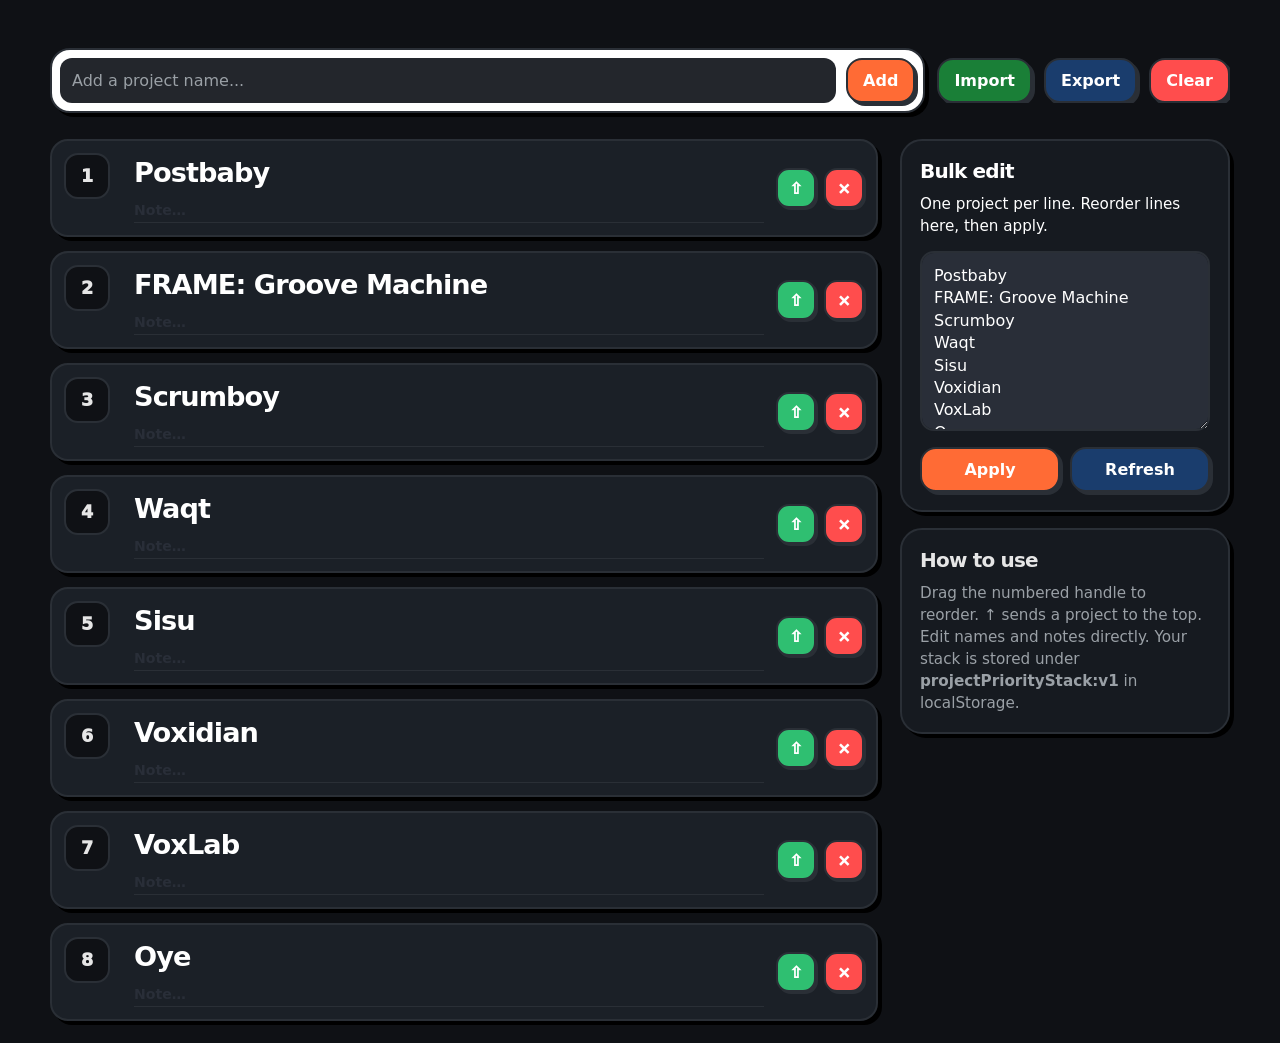
<file: index.html>
<!DOCTYPE html>
<html lang="en">
<head>
  <meta charset="UTF-8" />
  <meta name="viewport" content="width=device-width, initial-scale=1.0" />
  <title>Project Priority Stack</title>
  <link rel="stylesheet" href="theme.css" />
  <style>
    * {
      box-sizing: border-box;
    }

    html,
    body {
      margin: 0;
      min-height: 100%;
      background: var(--app-background);
      color: var(--app-text);
      font-family: ui-sans-serif, system-ui, -apple-system, BlinkMacSystemFont, "Segoe UI", sans-serif;
    }

    body {
      padding: 22px;
    }

    button,
    input,
    textarea {
      font: inherit;
    }

    .app {
      width: min(1180px, 100%);
      margin: 0 auto;
    }

    
    
    
    
    
    
    
    
    .toolbar {
      margin-top: 26px;
      display: grid;
      grid-template-columns: 1fr auto;
      gap: 12px;
      align-items: center;
    }

    .toolbar-actions {
      display: flex;
      flex-wrap: nowrap;
      align-items: center;
      gap: 12px;
      min-width: 0;
      overflow-x: auto;
      overscroll-behavior-x: contain;
    }

    .toolbar-actions .btn {
      flex-shrink: 0;
    }

    .add-box {
      display: flex;
      gap: 10px;
      border: 2px solid var(--app-border);
      border-radius: 20px;
      background: white;
      padding: 8px;
      box-shadow: var(--raised-panel-shadow);
    }

    .add-box input {
      width: 100%;
      border: 0;
      outline: 0;
      padding: 10px 12px;
      border-radius: 12px;
      background: var(--add-project-name-field-background);
      color: var(--add-project-name-field-text);
    }

    .add-box input::placeholder {
      color: var(--muted-text);
    }

    .btn {
      border: 2px solid var(--app-border);
      border-radius: 16px;
      padding: 11px 15px;
      background: white;
      color: var(--app-text);
      font-weight: 850;
      cursor: pointer;
      box-shadow: 3px 3px 0 var(--app-border);
      transition: transform 120ms ease, box-shadow 120ms ease, background 120ms ease;
      white-space: nowrap;
    }

    .btn:hover {
      transform: translate(-1px, -1px);
      box-shadow: 5px 5px 0 var(--app-border);
    }

    .btn:active {
      transform: translate(2px, 2px);
      box-shadow: 1px 1px 0 var(--app-border);
    }

    .btn.primary {
      background: var(--add-project-button-background);
      color: white;
    }

    .btn.blue {
      background: var(--copy-json-button-background);
      color: white;
    }

    .btn.danger {
      background: var(--delete-button-background);
      color: white;
    }

    .btn.import {
      background: var(--import-button-background);
      color: white;
    }

    .board {
      margin-top: 26px;
      display: grid;
      grid-template-columns: 1fr 330px;
      gap: 22px;
      align-items: start;
    }

    .stack {
      display: grid;
      gap: 14px;
    }

    .project-card {
      border: 2px solid var(--app-border);
      border-radius: var(--project-card-radius);
      background: var(--project-card-background);
      box-shadow: var(--raised-panel-shadow);
      display: grid;
      grid-template-columns: 58px 1fr auto;
      gap: 12px;
      padding: 12px;
      align-items: start;
      transition: transform 140ms ease, opacity 140ms ease, box-shadow 140ms ease;
    }

    .project-card.dragging {
      opacity: 0.42;
      transform: scale(0.985);
    }

    .project-card.drop-target {
      outline: 4px solid var(--add-project-button-background);
      outline-offset: 3px;
    }

    .rank {
      width: 46px;
      height: 46px;
      border: 2px solid var(--app-border);
      border-radius: 14px;
      display: grid;
      place-items: center;
      background: #0f1115;
      font-weight: 950;
      font-size: 1.1rem;
      cursor: grab;
      user-select: none;
      touch-action: none;
    }

    .rank:active {
      cursor: grabbing;
    }

    .project-card:active .rank {
      cursor: grabbing;
    }

    .project-main {
      min-width: 0;
    }

    .project-name {
      width: 100%;
      border: 0;
      outline: 0;
      background: transparent;
      color: var(--project-name-text);
      font-size: clamp(1.15rem, 2.3vw, 1.7rem);
      font-weight: 900;
      letter-spacing: -0.035em;
      padding: 4px 0;
    }

    .project-notes {
      display: grid;
      gap: 2px;
      margin-top: 4px;
    }

    .project-note-row {
      display: flex;
      align-items: center;
      gap: 4px;
      min-width: 0;
    }

    .project-note-row .project-note {
      flex: 1;
      min-width: 0;
      width: auto;
      border: 0;
      border-bottom: 1px solid var(--app-border);
      outline: 0;
      background: transparent;
      color: var(--project-note-text);
      font-size: 0.88rem;
      font-weight: 550;
      padding: 6px 0 4px;
      margin-top: 0;
    }

    .project-note::placeholder {
      color: var(--project-note-placeholder-text);
    }

    .project-note-remove {
      flex-shrink: 0;
      border: 0;
      background: transparent;
      color: var(--muted-text);
      cursor: pointer;
      padding: 2px 4px;
      font-size: 0.75rem;
      line-height: 1;
      font-weight: 600;
      opacity: 0.55;
    }

    .project-note-remove:hover {
      opacity: 1;
      color: var(--project-note-text);
    }

    .actions {
      display: flex;
      gap: 8px;
      align-items: center;
      flex-wrap: wrap;
      justify-content: flex-end;
      align-self: center;
    }

    .icon-btn {
      width: 40px;
      height: 40px;
      display: grid;
      place-items: center;
      border: 2px solid var(--app-border);
      border-radius: 13px;
      background: white;
      cursor: pointer;
      font-weight: 950;
      box-shadow: 2px 2px 0 var(--app-border);
    }

    .icon-btn:hover {
      background: #f7f7f7;
    }

    .icon-btn.top {
      background: var(--move-to-top-button-background);
      color: white;
    }

    .icon-btn.delete {
      background: var(--delete-button-background);
      color: white;
    }

    .side {
      position: sticky;
      top: 18px;
      display: grid;
      gap: 16px;
    }

    .panel {
      border: 2px solid var(--app-border);
      border-radius: 22px;
      background: var(--side-panel-background);
      box-shadow: var(--raised-panel-shadow);
      padding: 18px;
    }

    .panel h2 {
      margin: 0 0 10px;
      font-size: 1.25rem;
      letter-spacing: -0.04em;
    }

    .panel p {
      margin: 0;
      color: var(--muted-text);
      line-height: 1.45;
      font-size: 0.95rem;
    }

    .panel textarea {
      width: 100%;
      min-height: 180px;
      resize: vertical;
      margin-top: 14px;
      border: 2px solid var(--app-border);
      border-radius: 14px;
      padding: 12px;
      outline: 0;
      background: white;
      color: var(--app-text);
      line-height: 1.4;
    }

    .panel.bulk-edit h2,
    .panel.bulk-edit p {
      color: var(--side-panel-heading-text);
    }

    .panel.bulk-edit textarea {
      background: var(--bulk-edit-textarea-background);
      color: var(--bulk-edit-textarea-text);
    }

    .panel.bulk-edit textarea::placeholder {
      color: var(--muted-text);
    }

    .panel-actions {
      margin-top: 12px;
      display: grid;
      grid-template-columns: 1fr 1fr;
      gap: 10px;
    }

    .empty {
      border: 2px dashed var(--app-border);
      border-radius: 22px;
      background: rgba(255,255,255,0.52);
      padding: 34px;
      text-align: center;
      color: var(--muted-text);
      font-weight: 800;
    }

    .toast {
      position: fixed;
      right: 18px;
      bottom: 18px;
      max-width: calc(100vw - 36px);
      border: 2px solid var(--app-border);
      border-radius: 16px;
      background: var(--toast-background);
      color: var(--app-background);
      padding: 12px 14px;
      font-weight: 800;
      box-shadow: var(--raised-panel-shadow);
      transform: translateY(18px);
      opacity: 0;
      pointer-events: none;
      transition: opacity 160ms ease, transform 160ms ease;
    }

    .toast.show {
      transform: translateY(0);
      opacity: 1;
    }

    @media (max-width: 900px) {
      body {
        padding: 14px;
      }

      .hero,
      .board {
        grid-template-columns: 1fr;
      }

      .side {
        position: static;
      }
    }

    @media (max-width: 640px) {
      .hero {
        border-radius: 22px;
        box-shadow: 5px 5px 0 var(--app-border);
      }

      .stats {
        grid-template-columns: 1fr;
      }

      .toolbar {
        grid-template-columns: 1fr;
      }

      .project-card {
        grid-template-columns: 48px 1fr;
      }

      .actions {
        grid-column: 1 / -1;
        justify-content: stretch;
      }

      .icon-btn {
        flex: 1;
      }
    }
  </style>
</head>
<body>
  <main class="app">
    

    <section class="toolbar" aria-label="Project controls">
      <form class="add-box" id="addForm">
        <input id="projectInput" autocomplete="off" placeholder="Add a project name..." />
        <button class="btn primary" type="submit">Add</button>
      </form>
      <div class="toolbar-actions">
        <input type="file" id="importFileInput" accept=".json,application/json" hidden />
        <button class="btn import" id="importSnapshot" type="button">Import</button>
        <button class="btn blue" id="saveSnapshot" type="button">Export</button>
        <button class="btn danger" id="clearAll" type="button">Clear</button>
      </div>
    </section>

    <section class="board">
      <div>
        <div class="stack" id="stack"></div>
        <div class="empty" id="emptyState" hidden>No projects yet. Add the mess. Then make it orderly.</div>
      </div>

      <aside class="side">
        <div class="panel bulk-edit">
          <h2>Bulk edit</h2>
          <p>One project per line. Reorder lines here, then apply.</p>
          <textarea id="bulkText" spellcheck="false"></textarea>
          <div class="panel-actions">
            <button class="btn primary" id="applyBulk" type="button">Apply</button>
            <button class="btn blue" id="refreshBulk" type="button">Refresh</button>
          </div>
        </div>

        <div class="panel">
          <h2>How to use</h2>
          <p>Drag the numbered handle to reorder. ↑ sends a project to the top. Edit names and notes directly. Your stack is stored under <strong>projectPriorityStack:v1</strong> in localStorage.</p>
        </div>
      </aside>
    </section>
  </main>

  <div class="toast" id="toast" role="status" aria-live="polite"></div>

<script>
const STORAGE_KEY="projectPriorityStack:v1";
const fallbackProjects=["Postbaby","FRAME: Groove Machine","Scrumboy","Waqt","Sisu","Voxidian","VoxLab","Oye"];

function projectFromName(name){
  return{id:createId(),name,notes:[""]};
}

function migrateNotesFromProject(p){
  if(Array.isArray(p.notes)&&p.notes.length){
    const n=p.notes.map(x=>(typeof x==="string"?x:"")).slice(0,3);
    return n.length?n:[""];
  }
  const legacy=typeof p.note==="string"?p.note:"";
  if(!legacy)return[""];
  return legacy.split(/\r?\n/).slice(0,3);
}

const stackEl=document.getElementById("stack");
const emptyState=document.getElementById("emptyState");
const addForm=document.getElementById("addForm");
const projectInput=document.getElementById("projectInput");
const bulkText=document.getElementById("bulkText");
const toastEl=document.getElementById("toast");

let projects=loadProjects();
let draggedId=null;
let toastTimer=null;
let pendingNoteFocus=null;
let moveInFlight=false;

function clearDragUi(){
  stackEl.querySelectorAll(".project-card.dragging").forEach(el=>el.classList.remove("dragging"));
  stackEl.querySelectorAll(".project-card.drop-target").forEach(el=>el.classList.remove("drop-target"));
}

function clearDropIndicators(){
  stackEl.querySelectorAll(".project-card.drop-target").forEach(el=>el.classList.remove("drop-target"));
}

function reorderByDrop(dragId,targetId,insertBefore){
  if(!dragId||!targetId||dragId===targetId)return;
  if(moveInFlight)return;
  moveInFlight=true;
  try{
    const from=projects.findIndex(p=>p.id===dragId);
    const to=projects.findIndex(p=>p.id===targetId);
    if(from<0||to<0||from===to)return;
    const before=projects.map(p=>p.id).join();
    const [row]=projects.splice(from,1);
    const t=projects.findIndex(p=>p.id===targetId);
    if(t<0){
      projects.splice(from,0,row);
      return;
    }
    const insertAt=insertBefore?t:t+1;
    projects.splice(insertAt,0,row);
    if(projects.map(p=>p.id).join()===before)return;
    saveProjects();
    render();
  }finally{
    moveInFlight=false;
  }
}

function dropOnStackEnd(e){
  if(e.target!==stackEl)return;
  if(!draggedId)return;
  e.preventDefault();
  e.stopPropagation();
  clearDropIndicators();
  if(moveInFlight)return;
  moveInFlight=true;
  try{
    const from=projects.findIndex(p=>p.id===draggedId);
    if(from<0)return;
    const before=projects.map(p=>p.id).join();
    const [row]=projects.splice(from,1);
    projects.push(row);
    if(projects.map(p=>p.id).join()===before)return;
    saveProjects();
    render();
  }finally{
    moveInFlight=false;
  }
}

stackEl.ondragenter=e=>{
  if(!draggedId)return;
  if(e.target.closest(".project-card"))return;
  e.preventDefault();
};
stackEl.ondragover=e=>{
  if(!draggedId)return;
  if(e.target.closest(".project-card"))return;
  e.preventDefault();
  e.dataTransfer.dropEffect="move";
  clearDropIndicators();
};
stackEl.ondrop=dropOnStackEnd;

function createId(){return Date.now().toString(36)+Math.random().toString(36).slice(2,9)}
function normalizeName(v){return v.replace(/\s+/g," ").trim()}

function normalizeProjectsArray(arr){
  return arr.map(p=>({
    id:typeof p.id==="string"?p.id:createId(),
    name:typeof p.name==="string"?p.name:"",
    notes:migrateNotesFromProject(p),
  }));
}

function loadProjects(){
  try{
    const raw=localStorage.getItem(STORAGE_KEY);
    if(!raw)return fallbackProjects.map(projectFromName);
    const arr=JSON.parse(raw);
    if(!Array.isArray(arr))return fallbackProjects.map(projectFromName);
    return normalizeProjectsArray(arr);
  }catch{
    return fallbackProjects.map(projectFromName);
  }
}

function saveProjects(){
  localStorage.setItem(STORAGE_KEY,JSON.stringify(projects));
  syncBulkText();
}

function syncBulkText(){
  bulkText.value=projects.map(p=>p.name).join("\n");
}

function showToast(m){
  clearTimeout(toastTimer);
  toastEl.textContent=m;
  toastEl.classList.add("show");
  toastTimer=setTimeout(()=>toastEl.classList.remove("show"),1500);
}

function render(){
  stackEl.innerHTML="";
  emptyState.hidden=projects.length!==0;

  projects.forEach((p,i)=>{
    const card=document.createElement("div");
    card.className="project-card";
    card.draggable=false;
    card.dataset.id=p.id;

    const rank=document.createElement("div");
    rank.className="rank";
    rank.draggable=true;
    rank.textContent=i+1;
    rank.setAttribute("aria-label","Drag to reorder");

    if(!Array.isArray(p.notes)||p.notes.length===0)p.notes=migrateNotesFromProject(p);
    if(p.notes.length>3)p.notes=p.notes.slice(0,3);

    const input=document.createElement("input");
    input.className="project-name";
    input.value=p.name;
    input.oninput=()=>{p.name=input.value;saveProjects()};
    input.onblur=()=>{
      p.name=normalizeName(p.name);
      if(!p.name){projects=projects.filter(x=>x.id!==p.id)}
      saveProjects();
      render();
    };

    const notesWrap=document.createElement("div");
    notesWrap.className="project-notes";

    p.notes.forEach((noteText,ni)=>{
      const row=document.createElement("div");
      row.className="project-note-row";
      row.dataset.noteIndex=String(ni);

      const noteInput=document.createElement("input");
      noteInput.className="project-note";
      noteInput.type="text";
      noteInput.placeholder="Note…";
      noteInput.value=noteText;
      noteInput.oninput=()=>{p.notes[ni]=noteInput.value;saveProjects()};
      noteInput.onblur=()=>{p.notes[ni]=noteInput.value;saveProjects()};
      noteInput.onkeydown=e=>{
        if(e.key!=="Enter")return;
        e.preventDefault();
        if(ni<p.notes.length-1){
          const next=row.nextElementSibling?.querySelector(".project-note");
          if(next){next.focus();return;}
        }
        if(p.notes.length<3){
          p.notes.splice(ni+1,0,"");
          pendingNoteFocus={id:p.id,index:ni+1};
          saveProjects();
          render();
        }
      };

      row.append(noteInput);

      if(p.notes.length>1){
        const removeBtn=document.createElement("button");
        removeBtn.type="button";
        removeBtn.className="project-note-remove";
        removeBtn.textContent="×";
        removeBtn.setAttribute("aria-label","Remove this note line");
        removeBtn.onclick=ev=>{
          ev.stopPropagation();
          if(p.notes.length<=1){
            p.notes[0]="";
            saveProjects();
            render();
            return;
          }
          p.notes.splice(ni,1);
          if(p.notes.length===0)p.notes=[""];
          saveProjects();
          render();
        };
        row.append(removeBtn);
      }

      notesWrap.append(row);
    });

    const main=document.createElement("div");
    main.className="project-main";
    main.append(input,notesWrap);

    const actions=document.createElement("div");
    actions.className="actions";

    const topBtn=document.createElement("button");
    topBtn.className="icon-btn top";
    topBtn.textContent="⇧";
    topBtn.onclick=()=>move(i,0);

    const delBtn=document.createElement("button");
    delBtn.className="icon-btn delete";
    delBtn.textContent="×";
    delBtn.onclick=()=>{
      projects=projects.filter(x=>x.id!==p.id);
      saveProjects();
      render();
    };

    actions.append(topBtn,delBtn);
    card.append(rank,main,actions);

    rank.ondragstart=e=>{
      e.stopPropagation();
      draggedId=p.id;
      e.dataTransfer.effectAllowed="move";
      e.dataTransfer.setData("text/plain",p.id);
      card.classList.add("dragging");
    };

    rank.ondragend=e=>{
      e.stopPropagation();
      card.classList.remove("dragging");
      clearDropIndicators();
    };

    card.ondragenter=e=>{
      if(!draggedId||draggedId===p.id)return;
      e.preventDefault();
    };

    card.ondragover=e=>{
      if(!draggedId||draggedId===p.id)return;
      e.preventDefault();
      e.dataTransfer.dropEffect="move";
      clearDropIndicators();
      card.classList.add("drop-target");
    };

    card.ondragleave=e=>{
      if(!e.relatedTarget||!card.contains(e.relatedTarget))card.classList.remove("drop-target");
    };

    card.ondrop=e=>{
      e.preventDefault();
      e.stopPropagation();
      if(!draggedId||draggedId===p.id)return;
      clearDropIndicators();
      const rect=card.getBoundingClientRect();
      const insertBefore=e.clientY<rect.top+rect.height/2;
      reorderByDrop(draggedId,p.id,insertBefore);
    };

    stackEl.append(card);
  });

  if(pendingNoteFocus){
    const esc=CSS.escape(pendingNoteFocus.id);
    const sel=`.project-card[data-id="${esc}"] .project-note-row[data-note-index="${pendingNoteFocus.index}"] .project-note`;
    queueMicrotask(()=>{stackEl.querySelector(sel)?.focus();});
    pendingNoteFocus=null;
  }

  syncBulkText();
}

function move(from,to){
  if(from===to)return;
  const item=projects.splice(from,1)[0];
  projects.splice(to,0,item);
  saveProjects();
  render();
}

addForm.onsubmit=e=>{
  e.preventDefault();
  const name=normalizeName(projectInput.value);
  if(!name)return;
  projects.push(projectFromName(name));
  projectInput.value="";
  saveProjects();
  render();
};

const importFileInput=document.getElementById("importFileInput");
document.getElementById("importSnapshot").onclick=()=>importFileInput.click();
importFileInput.onchange=()=>{
  const file=importFileInput.files?.[0];
  importFileInput.value="";
  if(!file)return;
  const reader=new FileReader();
  reader.onload=()=>{
    try{
      const arr=JSON.parse(reader.result);
      if(!Array.isArray(arr)){
        showToast("Invalid file");
        return;
      }
      if(!confirm("Replace your current stack with this file?"))return;
      projects=normalizeProjectsArray(arr);
      saveProjects();
      render();
      showToast("Imported");
    }catch{
      showToast("Invalid JSON");
    }
  };
  reader.onerror=()=>showToast("Could not read file");
  reader.readAsText(file);
};

document.getElementById("saveSnapshot").onclick=()=>{
  const json=JSON.stringify(projects,null,2);
  const d=new Date();
  const pad=n=>String(n).padStart(2,"0");
  const stamp=`${d.getFullYear()}${pad(d.getMonth()+1)}${pad(d.getDate())}-${pad(d.getHours())}${pad(d.getMinutes())}${pad(d.getSeconds())}`;
  const filename=`Priority-${stamp}.json`;
  const blob=new Blob([json],{type:"application/json"});
  const url=URL.createObjectURL(blob);
  const a=document.createElement("a");
  a.href=url;
  a.download=filename;
  a.rel="noopener";
  document.body.appendChild(a);
  a.click();
  a.remove();
  URL.revokeObjectURL(url);
  showToast("Exported");
};

document.getElementById("clearAll").onclick=()=>{
  if(confirm("Clear all?")){
    projects=[];
    saveProjects();
    render();
  }
};

document.getElementById("applyBulk").onclick=()=>{
  const names=bulkText.value.split("\n").map(normalizeName).filter(Boolean);
  const pool=[...projects];
  projects=names.map(n=>{
    const i=pool.findIndex(x=>normalizeName(x.name)===n);
    if(i>=0){
      const prev=pool.splice(i,1)[0];
      return{id:prev.id,name:n,notes:migrateNotesFromProject(prev)};
    }
    return projectFromName(n);
  });
  saveProjects();
  render();
};

document.getElementById("refreshBulk").onclick=syncBulkText;

window.addEventListener("dragend",()=>{
  draggedId=null;
  clearDragUi();
});

render();
</script>
</body>
</html>
</file>
<file: theme.css>
:root {
  --app-background: #0f1115;
  --side-panel-background: #161a20;
  --app-border: #2a2f36;
  --app-text: #e6e6e6;
  --muted-text: #9aa0a6;
  --side-panel-heading-text: #fff;
  --light-field-text: #000;

  --add-project-name-field-background: #23262c;
    --add-project-name-field-text: #fff;
    
  --bulk-edit-textarea-background: #292e38;
  --bulk-edit-textarea-text: #fff;
  --project-name-text: #ffffff;
  --project-note-text: #6ea6f0;
  --project-note-placeholder-text: #292e38;
  --add-project-button-background: #ff6b35;
  --copy-json-button-background: #1a3d6d;
  --import-button-background: #1a7f37;
  --move-to-top-button-background: #2fbf71;
  --delete-button-background: #ff4d4d;
  --toast-background: #e6e6e6;
  --raised-panel-shadow: 4px 4px 0 #000;
  --project-card-radius: 18px;
  --project-card-background: #1b2027;
}
</file>
